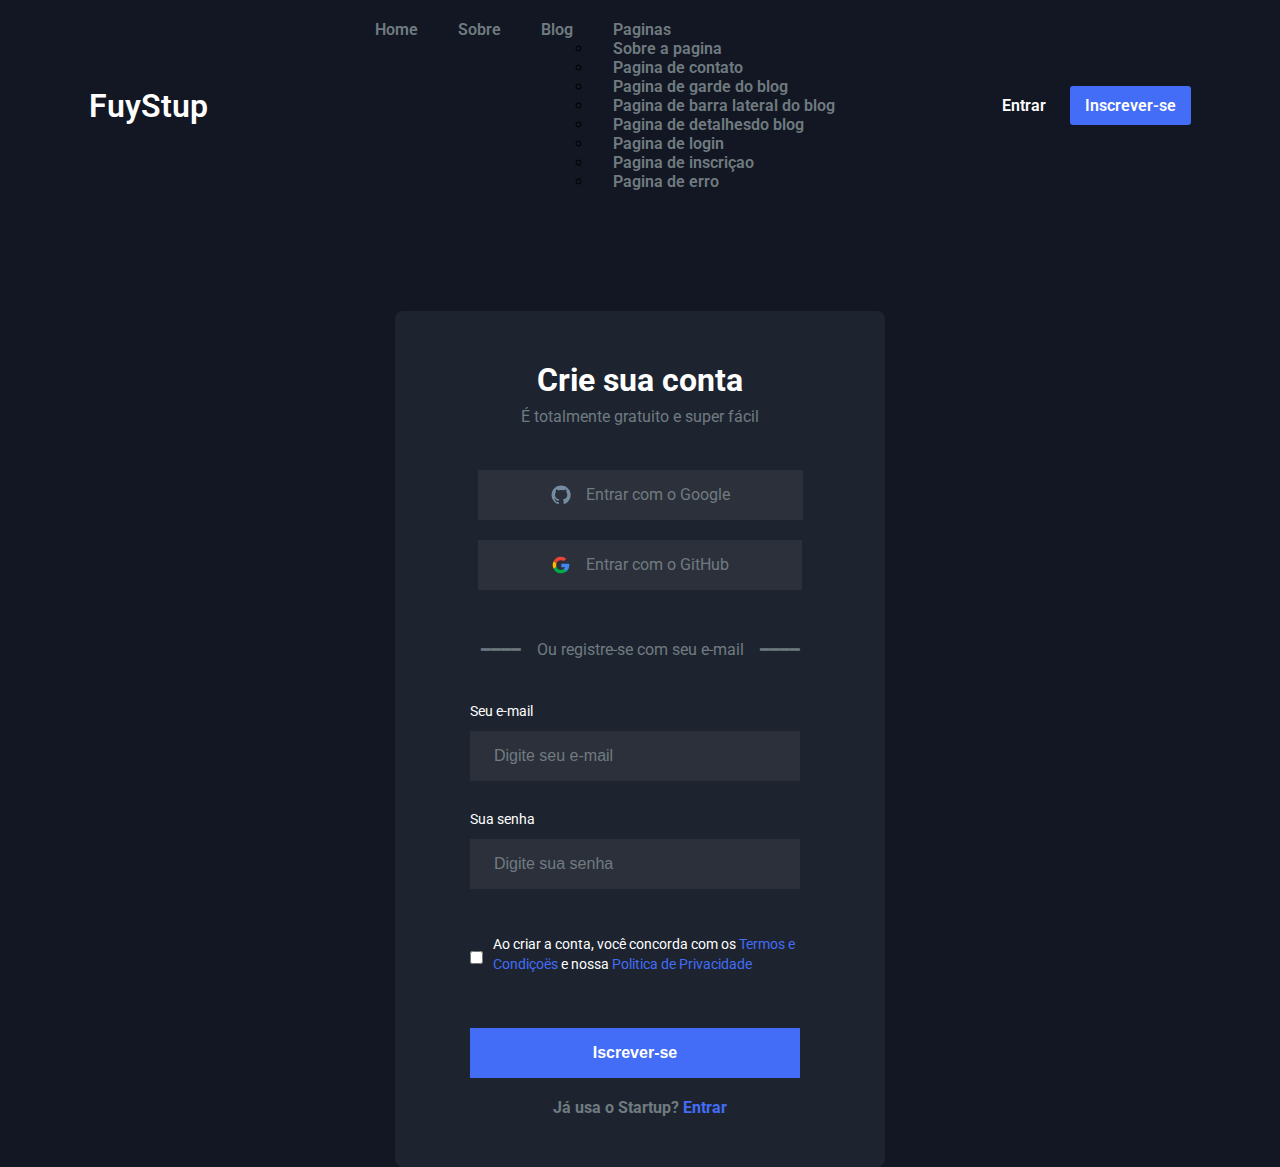
<file: inscrever-se.html>
<!DOCTYPE html>
<html lang="pt-br">

    <head>
        <meta charset="UTF-8">
        <meta name="viewport" content="width=device-width, initial-scale=1.0">
        <title>Inscrever-se</title>
        <link rel="stylesheet" href="estilo/style.css">
    </head>

    <body>
        <header>
            <nav>
                <div class="logo">
                    <a href="index.html">FuyStup</a>
                </div>

                <ul class="menu">
                    <li><a href="index.html">Home</a></li>
                    <li><a href="#">Sobre</a></li>
                    <li><a href="#">Blog</a></li>
                            
                    <li class="dropdown">
                        <a href="#">Paginas</a>
                        <ul class="submenu">
                            <li><a href="#">Sobre a pagina</a></li>
                            <li><a href="#">Pagina de contato</a></li>
                            <li><a href="#">Pagina de garde do blog</a></li>
                            <li><a href="#">Pagina de barra lateral do blog</a></li>
                            <li><a href="#">Pagina de detalhesdo blog</a></li>
                            <li><a href="#">Pagina de login</a></li>
                            <li><a href="#">Pagina de inscriçao</a></li>
                            <li><a href="#">Pagina de erro</a></li>
                        </ul>
                    </li>
                </ul>

                <div class="btn-login" >
                    <a href="login.html">Entrar</a>
                    <a class="inscrever-se" href="inscrever-se.html">Inscrever-se</a>
                </div>
            </nav>
        </header>
        <main>
            <section>
                <div class="formulario-login">
                    <h2>Crie sua conta</h2>
                    <p>É totalmente gratuito e super fácil</p>

                    <a class="ou-entre" href="#"><svg viewBox="0 -0.5 24 24" id="meteor-icon-kit__regular-github" fill="none" xmlns="http://www.w3.org/2000/svg"><g id="SVGRepo_bgCarrier" stroke-width="0"></g><g id="SVGRepo_tracerCarrier" stroke-linecap="round" stroke-linejoin="round"></g><g id="SVGRepo_iconCarrier"><path fill-rule="evenodd" clip-rule="evenodd" d="M12.2047 0.00001C6.56031 -0.005731 1.74628 4.08615 0.842541 9.6577C-0.061195 15.2293 3.2126 20.6331 8.56941 22.4118C9.14823 22.5177 9.35294 22.1577 9.35294 21.8541C9.35294 21.5506 9.35294 20.8588 9.35294 19.8988C6.14117 20.5977 5.46353 18.3529 5.46353 18.3529C5.25046 17.6572 4.79779 17.0595 4.18588 16.6659C3.14823 15.96 4.27059 15.96 4.27059 15.96C5.00761 16.0641 5.65578 16.5014 6.02823 17.1459C6.34368 17.7179 6.87393 18.1406 7.50179 18.3208C8.12965 18.5009 8.8034 18.4236 9.37411 18.1059C9.41842 17.5252 9.66876 16.9794 10.08 16.5671C7.5247 16.2777 4.84235 15.2894 4.84235 10.92C4.82481 9.7786 5.24688 8.67412 6.02117 7.8353C5.67632 6.84285 5.71662 5.7571 6.13412 4.79295C6.13412 4.79295 7.10117 4.48236 9.29647 5.97177C11.1816 5.45419 13.1713 5.45419 15.0565 5.97177C17.2518 4.48236 18.2118 4.79295 18.2118 4.79295C18.6351 5.74689 18.6854 6.82486 18.3529 7.81412C19.1272 8.65294 19.5493 9.7574 19.5318 10.8988C19.5318 15.3177 16.8424 16.2847 14.28 16.5459C14.8359 17.1047 15.1218 17.8774 15.0635 18.6635C15.0635 20.2024 15.0635 21.4447 15.0635 21.8188C15.0635 22.1929 15.2682 22.4824 15.8541 22.3694C21.1473 20.5447 24.3569 15.1728 23.4554 9.6469C22.5539 4.1211 17.8034 0.04779 12.2047 0.00001z" fill="#758CA3"></path></g></svg> Entrar com o Google</a>

                    <a class="ou-entre" href="#"><svg viewBox="0 0 32 32" data-name="Layer 1" id="Layer_1" xmlns="http://www.w3.org/2000/svg" fill="#000000"><g id="SVGRepo_bgCarrier" stroke-width="0"></g><g id="SVGRepo_tracerCarrier" stroke-linecap="round" stroke-linejoin="round"></g><g id="SVGRepo_iconCarrier"><path d="M23.75,16A7.7446,7.7446,0,0,1,8.7177,18.6259L4.2849,22.1721A13.244,13.244,0,0,0,29.25,16" fill="#00ac47"></path><path d="M23.75,16a7.7387,7.7387,0,0,1-3.2516,6.2987l4.3824,3.5059A13.2042,13.2042,0,0,0,29.25,16" fill="#4285f4"></path><path d="M8.25,16a7.698,7.698,0,0,1,.4677-2.6259L4.2849,9.8279a13.177,13.177,0,0,0,0,12.3442l4.4328-3.5462A7.698,7.698,0,0,1,8.25,16Z" fill="#ffba00"></path><polygon fill="#2ab2db" points="8.718 13.374 8.718 13.374 8.718 13.374 8.718 13.374"></polygon><path d="M16,8.25a7.699,7.699,0,0,1,4.558,1.4958l4.06-3.7893A13.2152,13.2152,0,0,0,4.2849,9.8279l4.4328,3.5462A7.756,7.756,0,0,1,16,8.25Z" fill="#ea4435"></path><polygon fill="#2ab2db" points="8.718 18.626 8.718 18.626 8.718 18.626 8.718 18.626"></polygon><path d="M29.25,15v1L27,19.5H16.5V14H28.25A1,1,0,0,1,29.25,15Z" fill="#4285f4"></path></g></svg>Entrar com o GitHub</a>
                    <p class="paragrafo-entre">Ou registre-se com seu e-mail</p>

                    <form action="/login" method="post">
 
                        <label for="email">Seu e-mail</label>
                        <input class="email-login" type="email" name="email" id="email" placeholder="Digite seu e-mail">

                        <label for="senha">Sua senha</label>
                        <input class="senha-login" type="password" name="senha" id="senha" placeholder="Digite sua senha">

                        <div class="linha2">
                            <input class="checkbox" type="checkbox" name="manter-conectado" id="manter-conectado">
                            <label  class="aceitar-termos" for="manter-conectado">Ao criar a conta, você concorda com os <a class="esqueceu-senha" href="#">Termos e Condiçoës</a> e nossa <a class="esqueceu-senha"  href="Politica de Privacidade">Politica de Privacidade</a></label>    
                        </div>

                        <button class="btn-entrar" type="submit">Iscrever-se</button>

                        <div class="sem-conta">
                            <h3>Já usa o Startup? <a href="#">Entrar</a></h3>
                        </div>
                    </form>
                </div>
            </section>

            <footer>

            </footer>
        </main>
        
    </body>
</html>
</file>
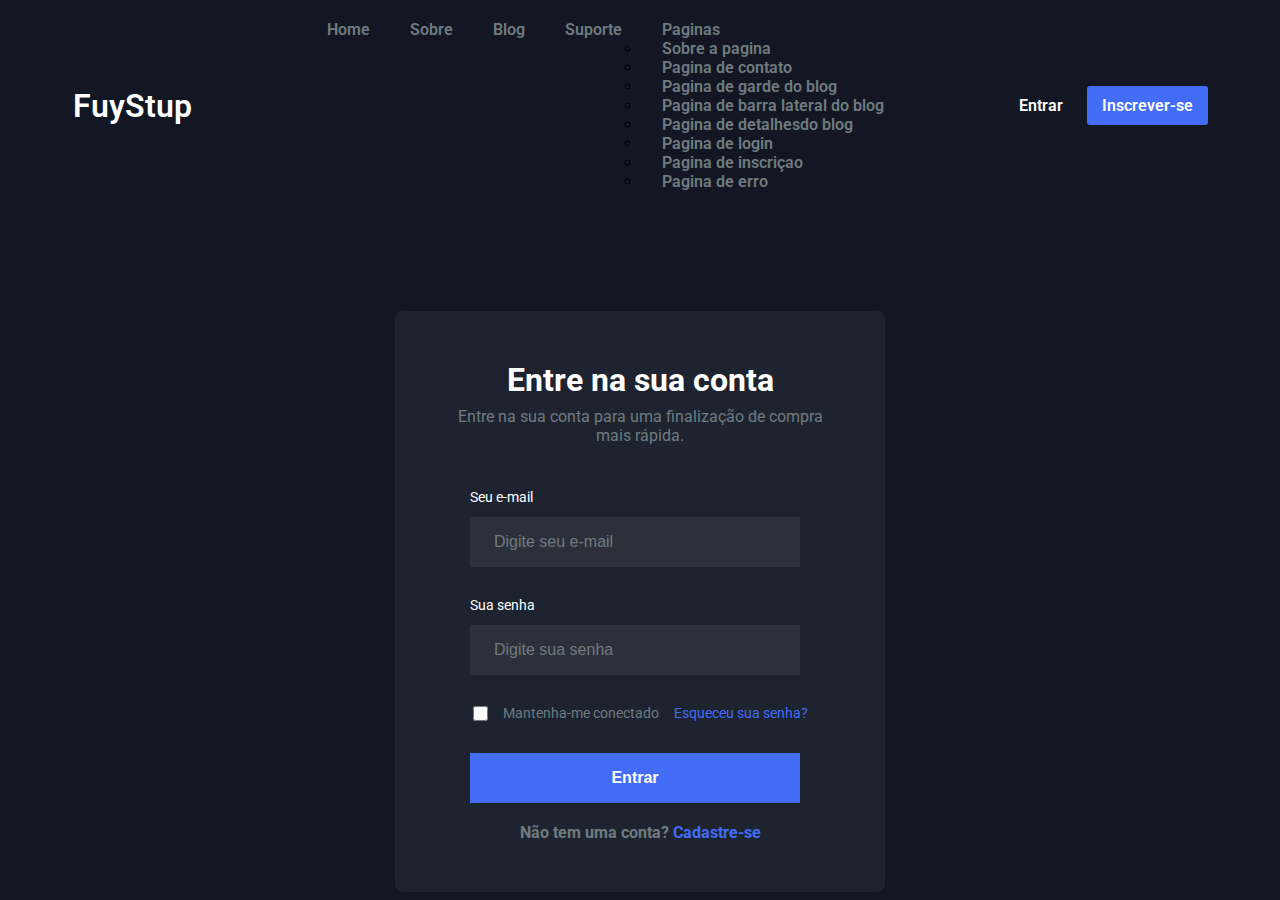
<file: login.html>
<!DOCTYPE html>
<html lang="pt-br">

    <head>
        <meta charset="UTF-8">
        <meta name="viewport" content="width=device-width, initial-scale=1.0">
        <title>Login</title>
        <link rel="stylesheet" href="estilo/style.css">
    </head>

    <body>
        <header>
            <nav>
                <div class="logo">
                    <a href="index.html">FuyStup</a>
                </div>

                <ul class="menu">
                    <li><a href="index.html">Home</a></li>
                    <li><a href="#">Sobre</a></li>
                    <li><a href="#">Blog</a></li>
                    <li><a href="#">Suporte</a></li>
                            
                    <li class="dropdown">
                        <a href="#">Paginas</a>
                        <ul class="submenu">
                            <li><a href="#">Sobre a pagina</a></li>
                            <li><a href="#">Pagina de contato</a></li>
                            <li><a href="#">Pagina de garde do blog</a></li>
                            <li><a href="#">Pagina de barra lateral do blog</a></li>
                            <li><a href="#">Pagina de detalhesdo blog</a></li>
                            <li><a href="#">Pagina de login</a></li>
                            <li><a href="#">Pagina de inscriçao</a></li>
                            <li><a href="#">Pagina de erro</a></li>
                        </ul>
                    </li>
                </ul>

                <div class="btn-login" >
                    <a href="#">Entrar</a>
                    <a class="inscrever-se" href="#">Inscrever-se</a>
                </div>
            </nav>
        </header>
        <main>
            <section>
                <div class="formulario-login">
                    <h2>Entre na sua conta</h2>
                    <p>Entre na sua conta para uma finalização de compra mais rápida.</p>
                    <form action="/login" method="post">
                        <label for="email">Seu e-mail</label>
                        <input class="email-login" type="email" name="email" id="email" placeholder="Digite seu e-mail">

                        <label for="senha">Sua senha</label>
                        <input class="senha-login" type="password" name="senha" id="senha" placeholder="Digite sua senha">

                        <div class="linha">
                            <input class="checkbox" type="checkbox" name="manter-conectado" id="manter-conectado">
                            <label class="mantenha-conectado" for="manter-conectado">Mantenha-me conectado</label>
                            
                            <a class="esqueceu-senha" href="#">Esqueceu sua senha?</a>
                            
                        </div>

                        <button class="btn-entrar" type="submit">Entrar</button>

                        <div class="sem-conta">
                            <h3>Não tem uma conta? <a href="#">Cadastre-se</a></h3>
                        </div>
                    </form>
                </div>
            </section>

            <footer>

            </footer>
        </main>
        
    </body>
</html>
</file>
<file: estilo/style.css>
@charset "UTF-8";

@import url('https://fonts.googleapis.com/css2?family=Roboto:ital,wght@0,100..900;1,100..900&display=swap');

* {
    margin: 0;
    padding: 0;
}

body {
    box-sizing: border-box;
    font-family: "Roboto", sans-serif;
    background-color: #121723;
    max-width: 1400px;
    margin: auto;
}

/* CABEÇALHO HEADER */

header {
    background-color: transparent;
    padding: 20px 15px;  
}

nav {
    display: flex;
    align-items: center;
    justify-content: space-around;
    max-height: 1400px;
    flex-wrap: wrap;
    position: relative;
}

nav .logo a {
    text-decoration: none;
    color: #fff;
    font-size: 32px;
    font-weight: 600;
}

.menu  {
    display: flex;
    list-style: none;
}

.menu li a {
    text-decoration: none;
    padding: 0px 20px;
    color: #707B80;
    font-weight: 600;
}

.menu li a:hover {
    color: #fff;
    transition: 0.4s;
}

.btn-login a {
    text-decoration: none;
    color: #fff;
    font-weight: 600;
    padding: 0px 20px 0px 0px;  
}

.btn-login .inscrever-se  {
    background-color: #436CF7;
    padding: 10px 15px;
    border-radius: 3px;
}

.btn-login .inscrever-se:hover {
    background-color: #6387fc;
    transition: 0.5s;
}
/*FIM CABEÇALHO*/

/*PRIMEIRA SECTION*/
.primeira-section {
    display: flex;
    align-items: center;
    flex-direction: column;
    margin: auto;
    background: linear-gradient(to bottom, #121723, #1E232E);
    height: 600px;
    padding: 20px 20px;
    flex-wrap: rap;
}

.primeira-section h1 {
    color: #fff;
    font-size: 3em;
    text-align: center;
    padding: 50px 0px;
    font-weight: bolder;
}

.primeira-section p {
    color: #707B80;
    font-size: 1.3em;
    line-height: 1.6em;
    text-align: center;
    padding: 0px 0px 40px 0px;
}

.btn-primeira-section {
    text-align: center;
    width: 100%;
    margin: auto;
}

.btn-primeira-section a {
    color: #fff;
    text-decoration: none;
    font-size: 1.2em;
    padding: 15px 20px;
    border-radius: 3px;
}

.btn-azul {
    background-color: #436CF7;
    margin-right: 20px;
}

.btn-azul:hover {
    background-color: #415DCF;
    transition: 0.7s;
}

.btn-azul::before {
  content: "🔥 ";
}

.btn-cinza {
    background-color: #353943;
}

.btn-cinza:hover {
    background-color: #2C303B;
    transition: 0.7s;
}

/*SEGUNDA SECTION*/
.segunda-section {
    padding: 60px 20px;
    max-width: 1400px;
    margin: auto;
}

.segunda-section h1 {
    color: #fff;
    font-size: 45px;
    text-align: center;
    
}

.segunda-section p {
    color: #707B80;
    text-align: center;
    font-size: 18px;
    padding: 20px 0px 50px;
}

.cards {
    display: grid;
    grid-template-columns: repeat(3, 1fr);
    gap: 40px;
    padding-top: 20px;
}

.cards .card {
    display: flex;
    flex-direction: column;
    height: 300px;
}

.card img {
    background: #182038;
    border-radius: 8px;
    color: #436CF7;
    padding: 4px;
}

.cards h3 {
    color: #fff;
    font-size: 24px;
    padding: 15px 0px;
}

.cards p {
    color: #707B80;
    font-weight: 600;
    text-align: start;
}

/*TERCEIRA SECTION*/

.acima-video h1 {
    font-size: 3.3rem;
    color: #fff;
    text-align: center;
    margin-bottom: 10px;
}

.acima-video p {
    font-size: 1.1rem;
    color: #707B80;
    text-align: center;
}

div.video {
    padding: 0;
    margin: 0;
    padding-bottom: 57.9%;
    position: relative;
    
}

.terceira-section {
    max-width: 1400px;
    margin: auto;
}

div.video iframe {
    position: absolute;
    top: 5%;
    left: 20%;
    width: 60%;
    height: 60%;
    border-radius: 15px;
}

.links-externos {
    background-color: #1D2430;
    max-width: 1400px;
    padding: 60px 50px;
    border-radius: 7px;
    display: flex;
    justify-content: space-around;
    flex-wrap: wrap;
    columns: 2;
    margin-top: -200px;
}

.links-externos img {
    align-items: center;
    display: flex;
    padding: 10px 5px;
}

.sobre {
    display: flex;
    margin: 60px 0px;
}

.bloco-sobre {
    display: block;
    padding: 40px;
}

.sobre .bloco-sobre h1 {
    color: #fff;
    font-size: 3rem;
}

.sobre .bloco-sobre p {
    color: #707B80;
    font-size: 20px;
    padding: 20px 20px 20px 0px;
}

.sobre .bloco-sobre ul li {
    list-style: none;
    color: #707B80;
    line-height: 40px;
    font-size: 20px;
}

.sobre .bloco-sobre ul li::before {
    content: '✓';
    background-color: #2C303B;
    padding: 3px;
    border-radius: 4px;
    margin-right: 10px;
}

.imagem-sobre {
    display: flex;
    align-items: center;
    width: 100%;
    max-width: 400px;
    margin: 0px 20px 0px 0px;
}

hr {
    max-width: 1400px;
}

.imagem-sobre img {
    display: block;
}

.sobre2 {
    display: flex;
    padding: 100px 0px;
}

.imagem-sobre2 {
    display: flex;
    align-items: center;
    width: 100%;
    max-width: 400px;
    padding: 0px 0px 0px 40px;
}

.imagem-sobre2 img{
    width: 400px;
    display: block;
}

.bloco-sobre2 {
    display: block;
    height: 470px;
    margin: auto;
    padding: 20px;
}

.bloco-sobre2 h3 {
    color: #fff;
    font-size: 1.7rem;
    padding: 20px 0px;
}

.bloco-sobre2 p {
    color: #707B80;
    font-size: 18px;
    line-height: 30px;
}

/*PAGINA DE LOGIN*/

.formulario-login {
    display: flex;
    flex-direction: column;
    align-items: center;
    margin: 100px auto 0px;
    padding: 50px;
    width: 100%;
    max-width: 390px;
    max-height: 756px;
    background-color: #1D2430;
    border-radius: 8px; 
}

.formulario-login h2 {
    font-size: 2rem;
    margin-bottom: 0.5rem;
    color: #fff;
}

.formulario-login p {
    color: #707B80;
    margin: 0px 0px 44px;
    display: flex;
    text-align: center;
}

.formulario-login .ou-entre {
    display: flex;
    text-decoration: none;
    color: #707B80;
    background-color: #2C303B;
    padding: 15px 73px;
    margin-bottom: 20px;
}

.ou-entre:hover {
    background-color: #20283B;
    transition: 0.4s;
    border: 1px solid #415DCF;
}

.ou-entre svg {
    width: 20px;
    height: 20px;
    padding-right: 15px;
}

.paragrafo-entre {
    padding-top: 30px;
}

.paragrafo-entre::after {
    content: '\2003\━━━━';
}

.paragrafo-entre::before {
    content: '\━━━━\2003';
}

form label {
    display: flex;
    color: #fff;
    font-size: 14px;
    margin: 0px 0px 12px;
}

.email-login {
    margin-bottom: 30px;
}

form {
    width: 100%;
    max-width: 340px;
}

form .email-login, .senha-login {
    background-color: #2C303B; 
    width: 330px;
    height: 50px; 
    border: none;
}

.senha-login {
    margin-bottom: 30px;
}

form input::placeholder {
    color: #707B80;
    font-size: 16px;  
    padding: 12px 24px;
}

.linha {
    display: flex;
    justify-content: space-around;
    align-items: center;
    margin: 0px 0px 32px;
    gap: 10px;
}

form .checkbox {
    width: 15px;
    height: 15px;
    cursor: pointer;
    border-radius: 5px;
}

input[type="checkbox"] {
    accent-color: #1D2430;; 
    border: 1px solid #707B80;
    
}

form .mantenha-conectado {
    font-size: 14px;
    color: #707B80;
    margin: 0;
}
.esqueceu-senha  {
    color: #436CF7;
    text-decoration: none;
    font-size: 14px;
}

.esqueceu-senha:hover {
    text-decoration: underline;
}

.btn-entrar {
    background-color: #436CF7;
    color: #fff;
    border: none;
    font-size: 16px;
    width: 330px;
    height: 50px;
    margin-bottom: 20px;
    cursor: pointer;
    font-weight: 600;
}

.btn-entrar:hover {
    background-color: #6387fc;
}

.sem-conta {
    display: flex;
    text-align: center;
    justify-content: center;
}

.sem-conta h3 {
    font-size: 16px;
    color: #707B80;
}

.sem-conta a {
    color: #436CF7;
    text-decoration: none;
}

.sem-conta a:hover {
    text-decoration: underline;
}

/* PAGINA DE INSC*/

.linha2 {
    display: flex;
    align-items: center;
    margin: 0px 0px 32px;
}

.aceitar-termos {
    display: inline-block;
    align-items: center;
    flex-wrap: wrap;
    padding: 10px;
    line-height: 20px;
    margin-top: 5px;
}



/* PARTE DA RESPONSIVIDADE*/
@media(max-width: 1024px) {

    /* SEGUNDA SECTION */
    .cards {
        grid-template-columns: repeat(2, 1fr);
    }

    /* TERCEIRA SECTION */
    

}

/* Celular grande: até 768px */
@media(max-width: 768px) {
    
    /* CABEÇALHO */
    .menu {
        align-items: center;
        padding: 30px 0px;
    }

    nav .logo {
        padding-top: 2px;
    }

    /* PRIMEIRA SECTION */

    .primeira-section h1  {
        font-size: 2em;
    }

    .primeira-section h1 br { 
        display: none;
    }

    .primeira-section p {
        font-size: 1em;
    }

    .primeira-section p br {
        display: none;
    }

    .btn-primeira-section {
        flex-direction: column;
        display: flex;
        padding: 20px 0px;
        gap: 15px;
    }

    .btn-primeira-section a {
        width: 300px;
        margin: auto;
        padding: 20px 0px;
    }
    
    /* SEGUNDA SECTION */
    .cards {
        grid-template-columns: repeat(1, 1fr);
    }

    /* TERCEIRA SECTION */
    .acima-video h1 {
        font-size: 2rem;
    }

    .acima-video p {
        padding: 10px 20px;
    }

    div.video iframe {
        width: 80%;
        height: 80%;
        left: 70px;
        margin: 0px 0px 0px -24px;
    }

    .links-externos {
        margin: 10px 10px;
        padding: 30px 20px;
    }   

    .sobre {
        flex-direction: column;
    }

    .sobre .bloco-sobre h1 {
        font-size: 2.3rem;
    }

    .imagem-sobre img {
        width: 370px;
        margin: 0px 30px;
    }

    .sobre2 {
        flex-direction: column;
    }

    .bloco-sobre2 {
        padding: 30px 30px 0px 30px;
        display: flex;
        flex-direction: column;
    }

    .imagem-sobre2 img {
        width: 370px;   
    }



    /* FORMULARIO LOGIN */
    .formulario-login {
        width: 260px;
    }

    .formulario-login h2 {
        font-size: 28px;
    }

    .formulario-login .ou-entre {
        
        padding: 15px 27px;
    }

    form .email-login, .senha-login {
        width: 260px;  
    }

    .btn-entrar {
        width: 100%;
    }

}

/* Celular pequeno: até 480px */
@media(max-width: 480px) {

    /* CABEÇALHO */
    .menu {
        align-items: center;
        padding: 30px 0px;
    }

    /* TERCEIRA SECTION */
    .links-externos img {
        width: 180px;
        gap: 10px;
    }


    div.video iframe {
        width: 80%;
        height: 80%;
        left: 45px;
    }

    /* FORMULAROP LOGIN */
    .formulario-login {
        width: 240px;
    }

    .formulario-login h2 {
        font-size: 22px;
    }

    .formulario-login p {
        font-size: 14px;
    }

    form .email-login, .senha-login {
        width: 240px;  
    }

    .btn-entrar {
        width: 100%;
    }
}
</file>
